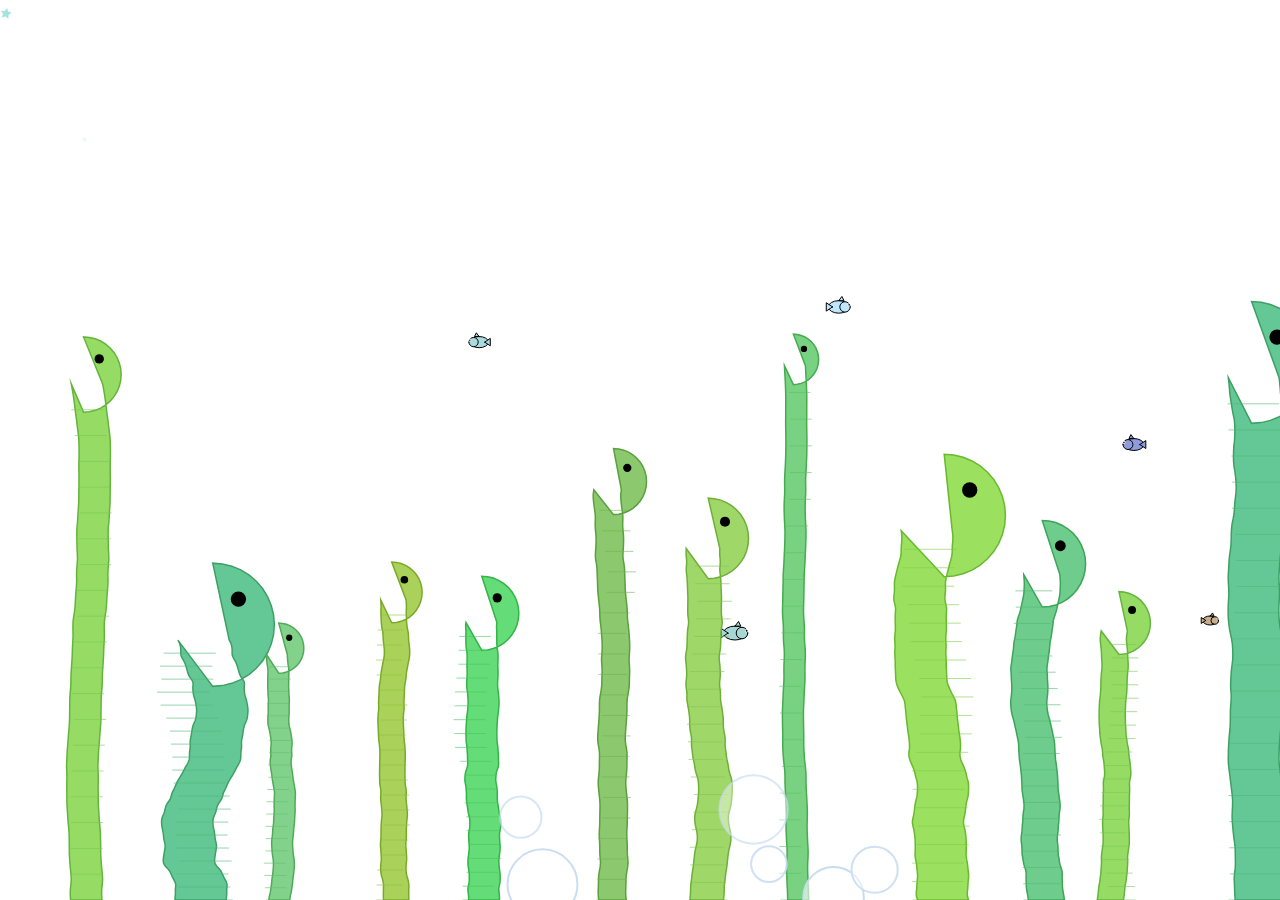
<file: index.html>
<!DOCTYPE html>
<html lang="en">
  <head>
    <meta charset="utf-8" />
    <meta name="viewport" content="width=device-width, initial-scale=1.0">

    <title>Sketch</title>

    <link rel="stylesheet" type="text/css" href="style.css">

    <script src="libraries/p5.min.js"></script>
    <script src="libraries/p5.sound.min.js"></script>
  </head>

  <body>
    <div id="background-wrapper">
      <iframe id="bg-frame" src="https://www.et.tku.edu.tw/" frameborder="0" sandbox="allow-same-origin allow-scripts allow-popups allow-forms"></iframe>
    </div>
    <div id="canvas-wrapper">
      <script src="sketch.js"></script>
    </div>
  </body>
</html>
</file>
<file: style.css>
html, body {
  margin: 0;
  padding: 0;
  width: 100%;
  height: 100%;
  overflow: hidden;
}

#background-wrapper, #canvas-wrapper {
  position: fixed;
  inset: 0;
  width: 100%;
  height: 100%;
}

#background-wrapper {
  z-index: 0;
}

#bg-frame {
  width: 100%;
  height: 100%;
  border: none;
  pointer-events: auto; /* 背景可以點擊，iframe 可互動 */
  opacity: 1;
}

#canvas-wrapper {
  z-index: 1;
  pointer-events: none; /* 浮層canvas不阻擋背景點擊 */
}

canvas {
  position: absolute;
  top: 0;
  left: 0;
  width: 100%;
  height: 100%;
  display: block;
  z-index: 1;
  pointer-events: none; /* 浮層canvas不阻擋背景點擊 */
}
</file>
